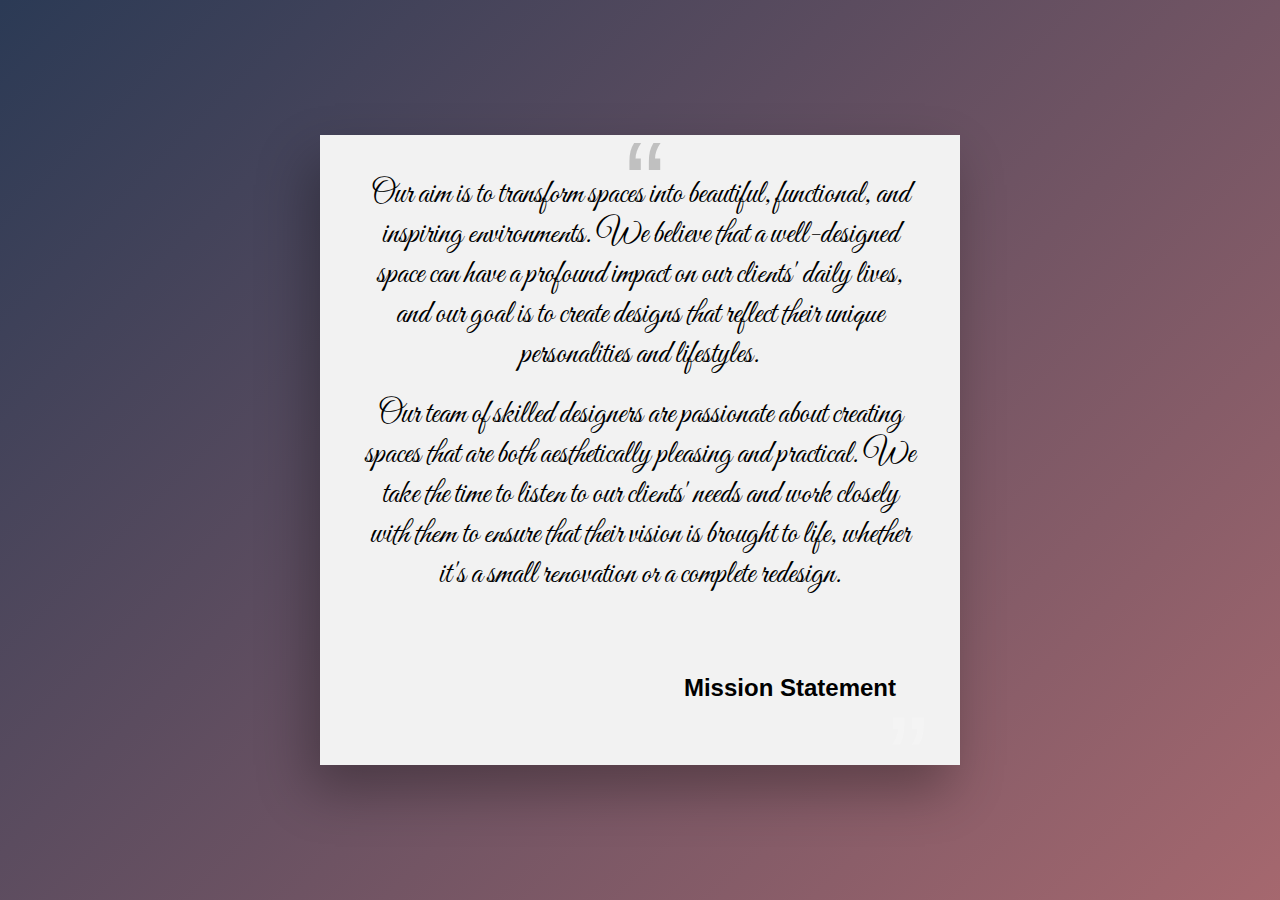
<file: index.html>
<!DOCTYPE html>

<html lang="en">
    <head>
        <link href="styles.css" rel="stylesheet">
        <link rel="preconnect" href="https://fonts.googleapis.com">
        <link rel="preconnect" href="https://fonts.gstatic.com" crossorigin>
        <link href="https://fonts.googleapis.com/css2?family=Great+Vibes&display=swap" rel="stylesheet">
        <style>
*{
    margin:0px;
    padding:0px;
    box-sizing:border-box;
}
body {
  font-family: 'Poppins', sans-serif;
  margin: 0;
  padding: 0;
  display: flex;
  flex-direction: column;
  justify-content: center;
  align-items: center;
  min-height: 100vh;
  -webkit-font-smoothing: antialiased;
  -moz-osx-font-smoothing: grayscale;
}
        </style>
    </head>

    <body>

        <div class="card">
            <div class="box">
                <h2>Mission Statement</h2>
                <p>Our aim is to transform spaces into beautiful, functional, and inspiring environments. We believe that a well-designed space can have a profound impact on our clients' daily lives, and our goal is to create designs that reflect their unique personalities and lifestyles.</p> <p>Our team of skilled designers are passionate about creating spaces that are both aesthetically pleasing and practical. We take the time to listen to our clients' needs and work closely with them to ensure that their vision is brought to life, whether it's a small renovation or a complete redesign.</p>
            </div>
            <div class="bg"></div>
        </div>

    </body>
</html>
</file>
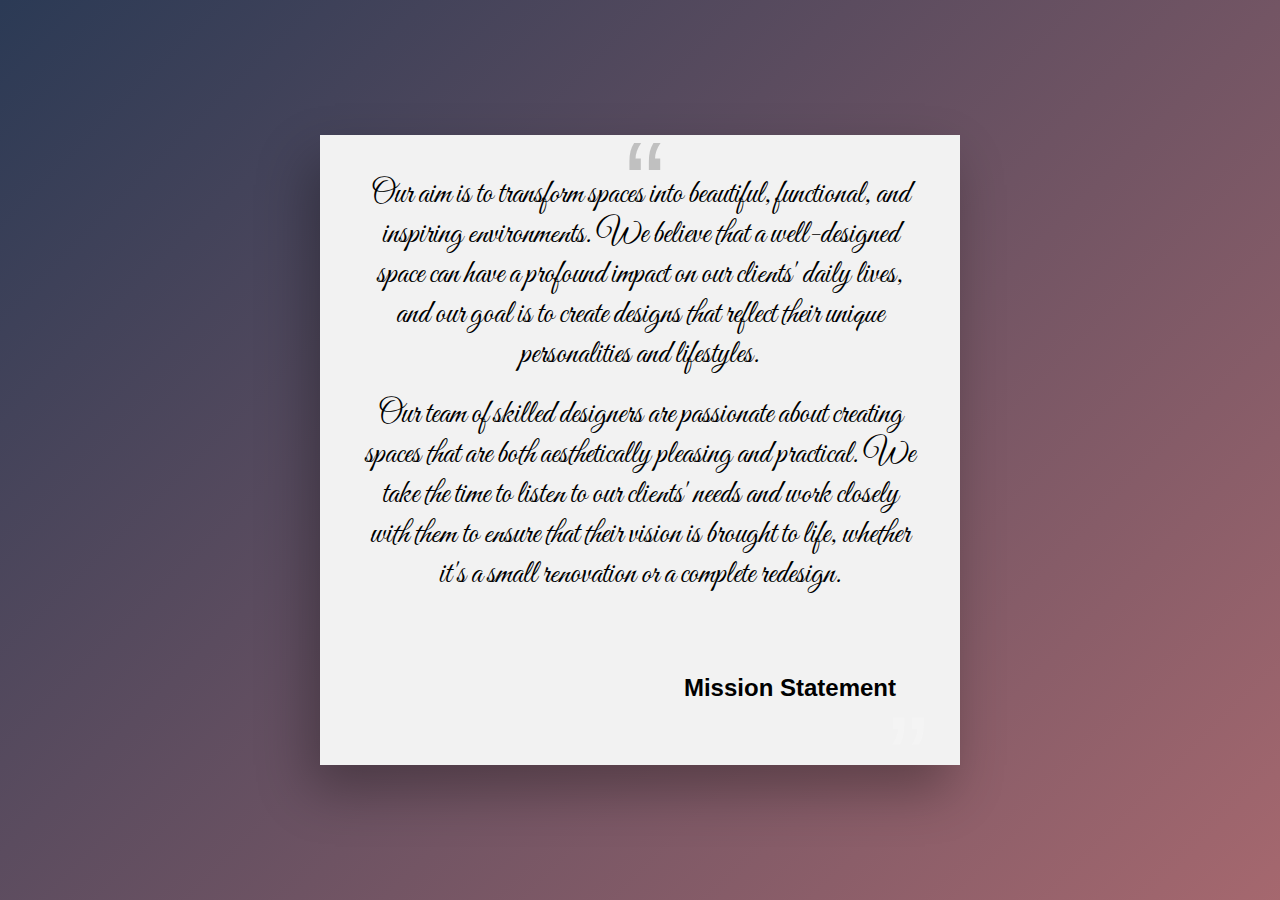
<file: mission.html>
<!DOCTYPE html>

<html lang="en">
    <head>
        <link href="styles.css" rel="stylesheet">
        <link rel="preconnect" href="https://fonts.googleapis.com">
        <link rel="preconnect" href="https://fonts.gstatic.com" crossorigin>
        <link href="https://fonts.googleapis.com/css2?family=Great+Vibes&display=swap" rel="stylesheet">
        <style>
*{
    margin:0px;
    padding:0px;
    box-sizing:border-box;
}
body {
  font-family: 'Poppins', sans-serif;
  margin: 0;
  padding: 0;
  display: flex;
  flex-direction: column;
  justify-content: center;
  align-items: center;
  min-height: 100vh;
  -webkit-font-smoothing: antialiased;
  -moz-osx-font-smoothing: grayscale;
}
        </style>
    </head>

    <body>

        <div class="card">
            <div class="box">
                <h2>Mission Statement</h2>
                <p>Our aim is to transform spaces into beautiful, functional, and inspiring environments. We believe that a well-designed space can have a profound impact on our clients' daily lives, and our goal is to create designs that reflect their unique personalities and lifestyles.</p> <p>Our team of skilled designers are passionate about creating spaces that are both aesthetically pleasing and practical. We take the time to listen to our clients' needs and work closely with them to ensure that their vision is brought to life, whether it's a small renovation or a complete redesign.</p>
            </div>
            <div class="bg"></div>
        </div>

    </body>
</html>
</file>
<file: styles.css>
body{
    background: linear-gradient(-45deg, #DBA39A, #E8C4C4, #CE7777, #2B3A55);
    animation: gradient 15s ease infinite;
    background-size: 400% 400%;
    margin: 0;
    text-align: center;
    width: 100%;
    height: 100%;
}
@keyframes gradient {
    0% {
        background-position: 0% 50%;
    }
    50% {
        background-position: 100% 50%;
    }
    100% {
        background-position: 0% 50%;
    }
}

h1{
    color: #393646;
    margin: 50px auto 0 auto;
    line-height: 2;
    font-size: 90px;
}

h3{
    font-family: 'Montserrat', sans-serif;
    padding-bottom: 10px;
    font-size: 1.5rem;
    font-weight: normal;
    color: white;
}

h5{
    color: white;
    font-size: 1.5rem;
}

#top-container{
    position: relative;
    padding-top: 100px;
}

.startSpaced{
    margin-bottom: 25px;
}


.btn {
        -webkit-border-radius: 28;
        -moz-border-radius: 28;
        border-radius: 28px;
        font-family: Georgia;
        color: #393646;
        font-size: 20px;
        background: #d6a098;
        padding: 10px 20px 10px 20px;
        text-decoration: none;
      }

.btn:hover {
        background: #f0cece;
        text-decoration: none;
      }

.bg {
        position: absolute;
        top: 0;
        left: 0;
        z-index: 1;
        opacity: 0;
        transition: all 0.5s ease-in;
        pointer-events: none;
        width: 100%;
        height: 100vh;
        overflow: hidden;
      }

.box {
        position: relative;
        width: 50vw;
        height: 70vh;
        min-height: 320px;
        background: #f2f2f2;
        overflow: hidden;
        transition: all 0.5s ease-in;
        z-index: 2;
        box-sizing: border-box;
        padding: 30px;
        box-shadow: -10px 25px 50px rgba(0, 0, 0, 0.3);
      }

.box::before {
        content: '\201C';
        position: absolute;
        top: -20px;
        left: 5px;
        width: 100%;
        height: 100%;
        font-size: 120px;
        opacity: 0.2;
        background: transparent;
        pointer-events: none;
      }

.box::after {
        content: '\201D';
        position: absolute;
        bottom: -10%;
        right: 5%;
        font-size: 120px;
        opacity: 0.2;
        background: transparent;
        filter: invert(1);
        pointer-events: none;
      }

.box p {
        margin: 0;
        padding: 10px;
        font-size: 2rem;
        font-family: 'Great Vibes', cursive;
      }

.box h2 {
        position: absolute;
        margin: 0;
        padding: 0;
        bottom: 10%;
        right: 10%;
        font-size: 1.5rem;
      }

.box:hover {
        color: #f2f2f2;
        box-shadow: 20px 50px 100px rgba(0, 0, 0, 0.5);
      }

.box:hover,
.box:hover~.bg {
        opacity: 1;
        background: #e2a9e5;
      background: -moz-linear-gradient(-45deg, #e2a9e5 15%, #2b94e5 100%);
      background: -webkit-linear-gradient(-45deg, #e2a9e5 15%,#2b94e5 100%);
      background: linear-gradient(135deg, #e2a9e5 15%,#2b94e5 100%);
      filter: progid:DXImageTransform.Microsoft.gradient( startColorstr='#e2a9e5', endColorstr='#2b94e5',GradientType=1 );
      }

@media (max-width:767px){
    .box {
        width:100%;
        margin-bottom: 20px;
    }
  }

.welcome{
    color: #393646;
    font-family: 'M PLUS Rounded 1c', sans-serif;
  }

.start{
    color: #393646;
}
</file>
